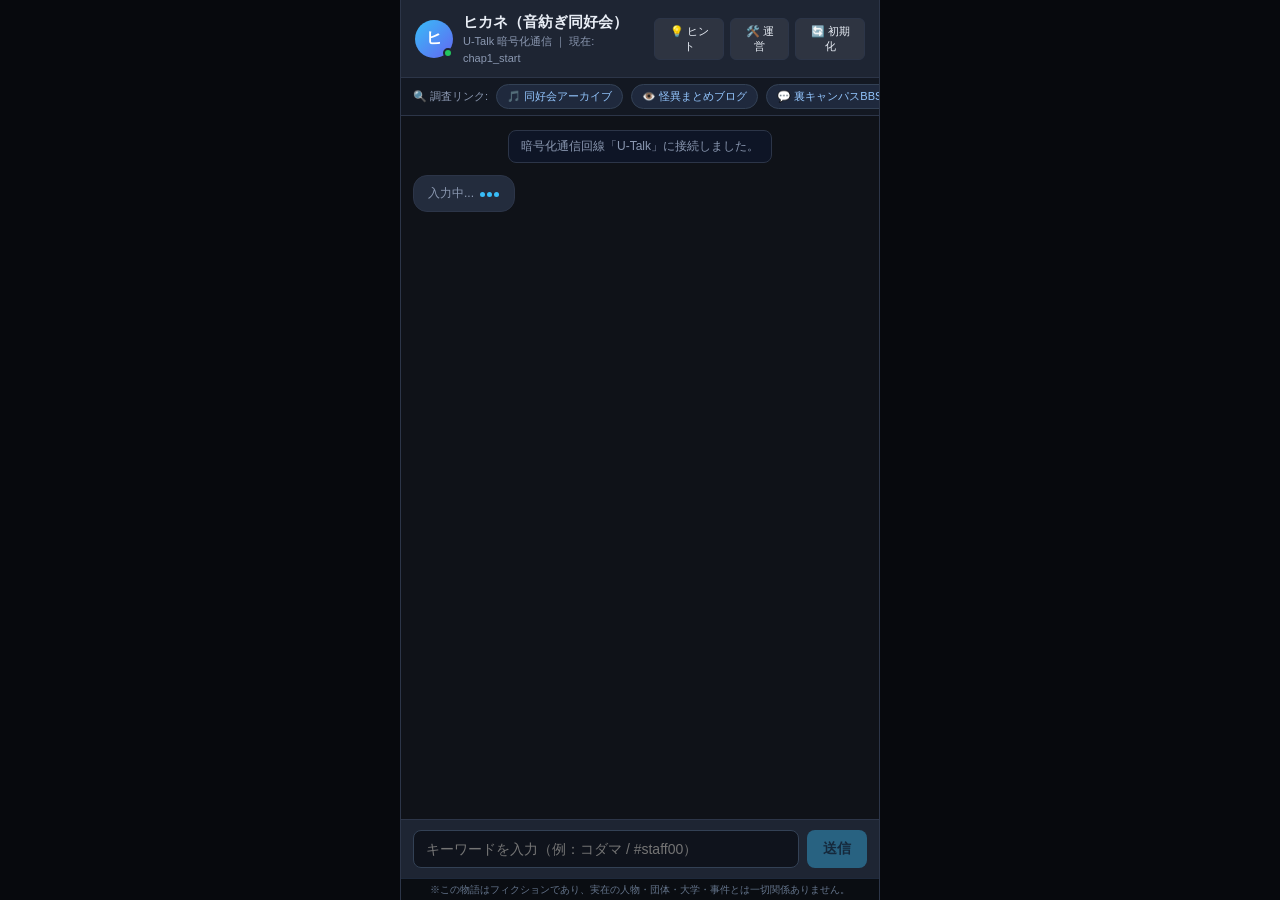
<file: index.html>
<!DOCTYPE html>
<html lang="ja">
<head>
  <meta charset="UTF-8">
  <meta name="viewport" content="width=device-width, initial-scale=1.0, maximum-scale=1.0, user-scalable=no">
  <title>U-Talk | 音紡ぎ同好会 連絡用チャット</title>
  <meta name="robots" content="noindex, nofollow">
  <link rel="stylesheet" href="css/style.css">
</head>
<body>
  <div class="app-container">
    <!-- ヘッダー -->
    <header class="chat-header">
      <div class="header-left">
        <div class="avatar-circle">
          ヒ
          <span class="status-dot"></span>
        </div>
        <div>
          <div class="header-title">ヒカネ（音紡ぎ同好会）</div>
          <div class="header-subtitle" id="header-status-sub">U-Talk 暗号化通信 ｜ オンライン</div>
        </div>
      </div>
      <div class="header-actions">
        <button class="header-btn" id="header-hint-btn" title="ヒントを見る">💡 ヒント</button>
        <button class="header-btn" id="header-staff-btn" title="運営・デバッグメニュー (#staff00)">🛠️ 運営</button>
        <button class="header-btn" id="header-reset-btn" title="最初からやり直す">🔄 初期化</button>
      </div>
    </header>

    <!-- 探索用別サイトへのクイックアクセスバー -->
    <nav class="quick-nav">
      <span class="quick-nav-label">🔍 調査リンク:</span>
      <a class="nav-pill" href="pages/club.html">🎵 同好会アーカイブ</a>
      <a class="nav-pill" href="pages/urban.html">👁️ 怪異まとめブログ</a>
      <a class="nav-pill" href="pages/bbs.html">💬 裏キャンパスBBS</a>
    </nav>

    <!-- チャットタイムライン -->
    <main class="chat-timeline" id="chat-timeline"></main>

    <!-- キーワード自由入力欄 -->
    <div class="chat-input-bar">
      <input
        type="text"
        id="chat-input"
        class="chat-input"
        placeholder="キーワードを入力（例：コダマ / #staff00）"
        autocomplete="off"
      >
      <button id="chat-send-btn" class="chat-send-btn">送信</button>
    </div>

    <!-- フィクション明記バー -->
    <div class="disclaimer-bar">
      ※この物語はフィクションであり、実在の人物・団体・大学・事件とは一切関係ありません。
    </div>

    <!-- 運営・デバッグモーダル (#staff00 でも起動) -->
    <div class="staff-modal" id="staff-modal">
      <div style="display:flex;justify-content:space-between;align-items:center;margin-bottom:12px;">
        <h2 style="font-size:16px;color:#38bdf8;">🛠️ 運営・デバッグ支援メニュー (#staff00)</h2>
        <button class="header-btn" onclick="document.getElementById('staff-modal').classList.remove('open')">✕ 閉じる</button>
      </div>

      <div class="staff-card">
        <h3>📊 現在の進行ステータス＆正解確認</h3>
        <div id="staff-status-box" style="font-size:12.5px;line-height:1.7;"></div>
      </div>

      <div class="staff-card">
        <h3>💡 詰まった来場者への救済</h3>
        <div class="staff-btn-grid">
          <button class="staff-btn" onclick="window.ARG_FORCE_HINT()">現在の章の3段階ヒントをすべてチャットに表示</button>
        </div>
      </div>

      <div class="staff-card">
        <h3>⏭️ 章ジャンプ（テストプレイ・強制進行用）</h3>
        <div class="staff-btn-grid">
          <button class="staff-btn" onclick="window.ARG_JUMP_SCENE('chap1_start')">第1章：導入（曲名の謎）</button>
          <button class="staff-btn" onclick="window.ARG_JUMP_SCENE('chap1_fake')">第1章：偽答えルート（マダコ）</button>
          <button class="staff-btn" onclick="window.ARG_JUMP_SCENE('chap2_urban')">第2章：怪異の名前（うつしみさん）</button>
          <button class="staff-btn" onclick="window.ARG_JUMP_SCENE('chap3_truth')">第3章：時間のズレ（3年前）</button>
          <button class="staff-btn" onclick="window.ARG_JUMP_SCENE('chap4_ritual')">第4章：最終儀式（合言葉分岐）</button>
          <button class="staff-btn" onclick="window.ARG_JUMP_SCENE('ending_bad')">BAD END確認</button>
          <button class="staff-btn" onclick="window.ARG_JUMP_SCENE('ending_true')">TRUE END確認</button>
        </div>
      </div>

      <div class="staff-card">
        <h3>🔄 データ初期化</h3>
        <button class="staff-btn" style="background:#7f1d1d;border-color:#f43f5e;" onclick="window.ARG_RESET()">進行データを完全に消去して最初から開始</button>
      </div>
    </div>
  </div>

  <script src="data/scenario_data.js"></script>
  <script src="js/arg_engine.js"></script>
  <script>
    document.addEventListener("DOMContentLoaded", function () {
      window.ARG_ENGINE.initChatApp();
    });
  </script>
</body>
</html>
</file>
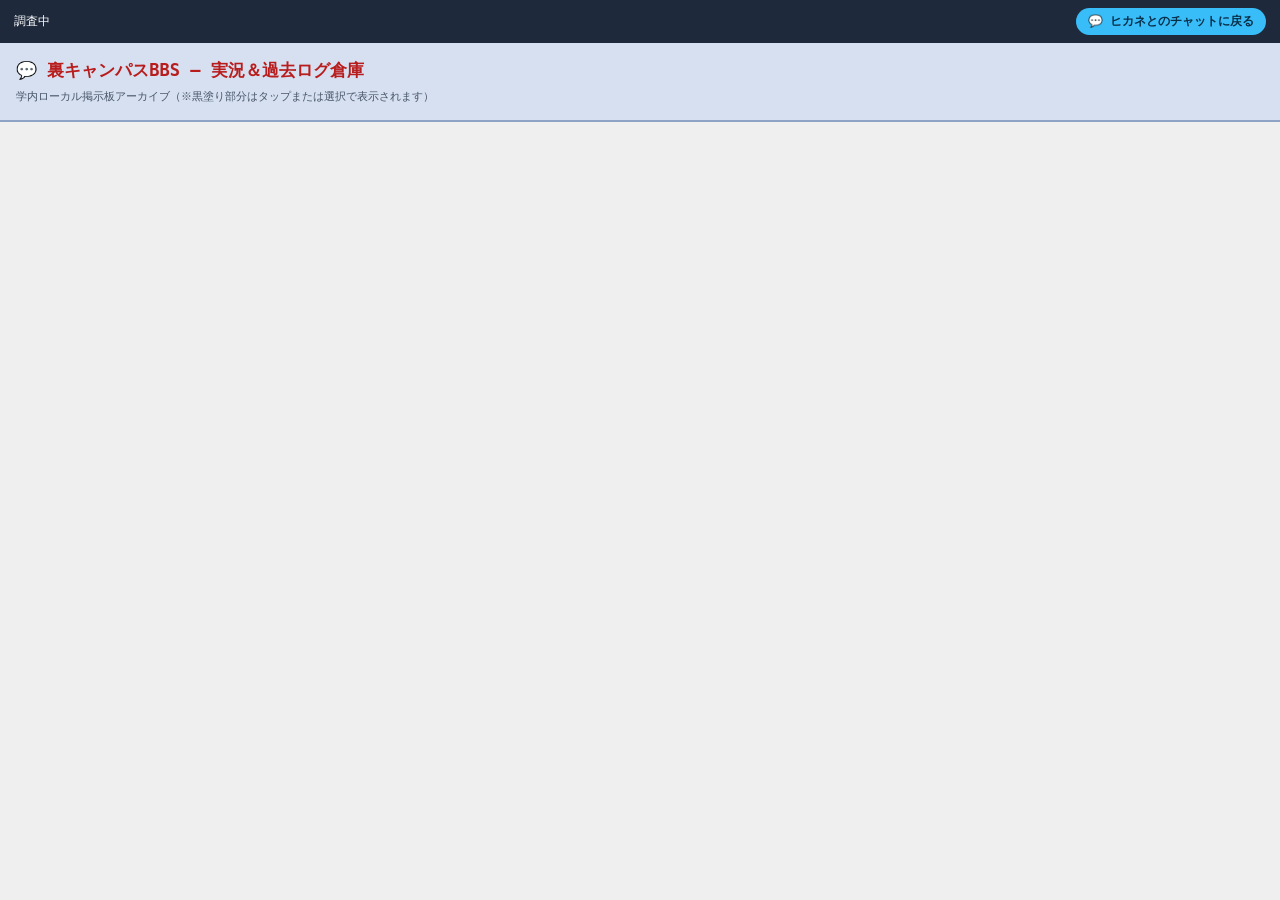
<file: pages/bbs.html>
<!DOCTYPE html>
<html lang="ja">
<head>
  <meta charset="UTF-8">
  <meta name="viewport" content="width=device-width, initial-scale=1.0">
  <title>裏キャンパスBBS | 学内匿名掲示板ログ</title>
  <style>
    body {
      font-family: "MS PGothic", "Hiragino Kaku Gothic ProN", monospace, sans-serif;
      background-color: #efefef;
      color: #222;
      margin: 0;
      padding: 0;
      line-height: 1.6;
    }
    .top-return-bar {
      background: #1e293b;
      color: #f8fafc;
      padding: 8px 14px;
      display: flex;
      justify-content: space-between;
      align-items: center;
      font-size: 12px;
      position: sticky;
      top: 0;
      z-index: 20;
    }
    .top-return-bar a {
      background: #38bdf8;
      color: #082f49;
      text-decoration: none;
      padding: 4px 12px;
      border-radius: 999px;
      font-weight: bold;
    }
    .bbs-header {
      background: #d6e0f0;
      border-bottom: 2px solid #8fa3c7;
      padding: 14px 16px;
    }
    .bbs-header h1 {
      margin: 0;
      font-size: 17px;
      color: #b91c1c;
    }
    .bbs-header p {
      margin: 4px 0 0;
      font-size: 11px;
      color: #475569;
    }
    .container {
      max-width: 660px;
      margin: 14px auto;
      padding: 0 12px 40px;
    }
    .web-article-card {
      background: #f8fafc;
      border: 1px solid #94a3b8;
      padding: 12px;
      margin-bottom: 12px;
      border-radius: 4px;
    }
    .web-article-meta {
      font-size: 11px;
      color: #047857;
      font-weight: bold;
      margin-bottom: 4px;
    }
    .web-article-title {
      font-size: 14px;
      color: #991b1b;
      margin: 0 0 8px;
    }
    .web-article-body {
      font-size: 13.5px;
    }
    /* タップまたはドラッグ選択で浮かび上がる隠し文字ギミック */
    .secret-reveal {
      background-color: #111827;
      color: #111827;
      padding: 10px 12px;
      border-radius: 6px;
      border: 1px dashed #64748b;
      cursor: pointer;
      user-select: all;
      transition: color 0.25s, background-color 0.25s;
    }
    .secret-reveal:hover,
    .secret-reveal:active,
    .secret-reveal.revealed {
      background-color: #fef9c3;
      color: #0f172a;
      border-color: #eab308;
    }
  </style>
</head>
<body>
  <div class="top-return-bar">
    <span id="web-flag-status">調査中</span>
    <a href="../index.html">💬 ヒカネとのチャットに戻る</a>
  </div>

  <header class="bbs-header">
    <h1>💬 裏キャンパスBBS — 実況＆過去ログ倉庫</h1>
    <p>学内ローカル掲示板アーカイブ（※黒塗り部分はタップまたは選択で表示されます）</p>
  </header>

  <main class="container">
    <div id="web-Dynamic-content"></div>
  </main>

  <script src="../data/scenario_data.js"></script>
  <script src="../js/arg_engine.js"></script>
  <script>
    document.addEventListener("DOMContentLoaded", function () {
      window.ARG_ENGINE.initWebPage("bbs");
      document.body.addEventListener("click", function (e) {
        const box = e.target.closest(".secret-reveal");
        if (box) box.classList.toggle("revealed");
      });
    });
  </script>
</body>
</html>
</file>
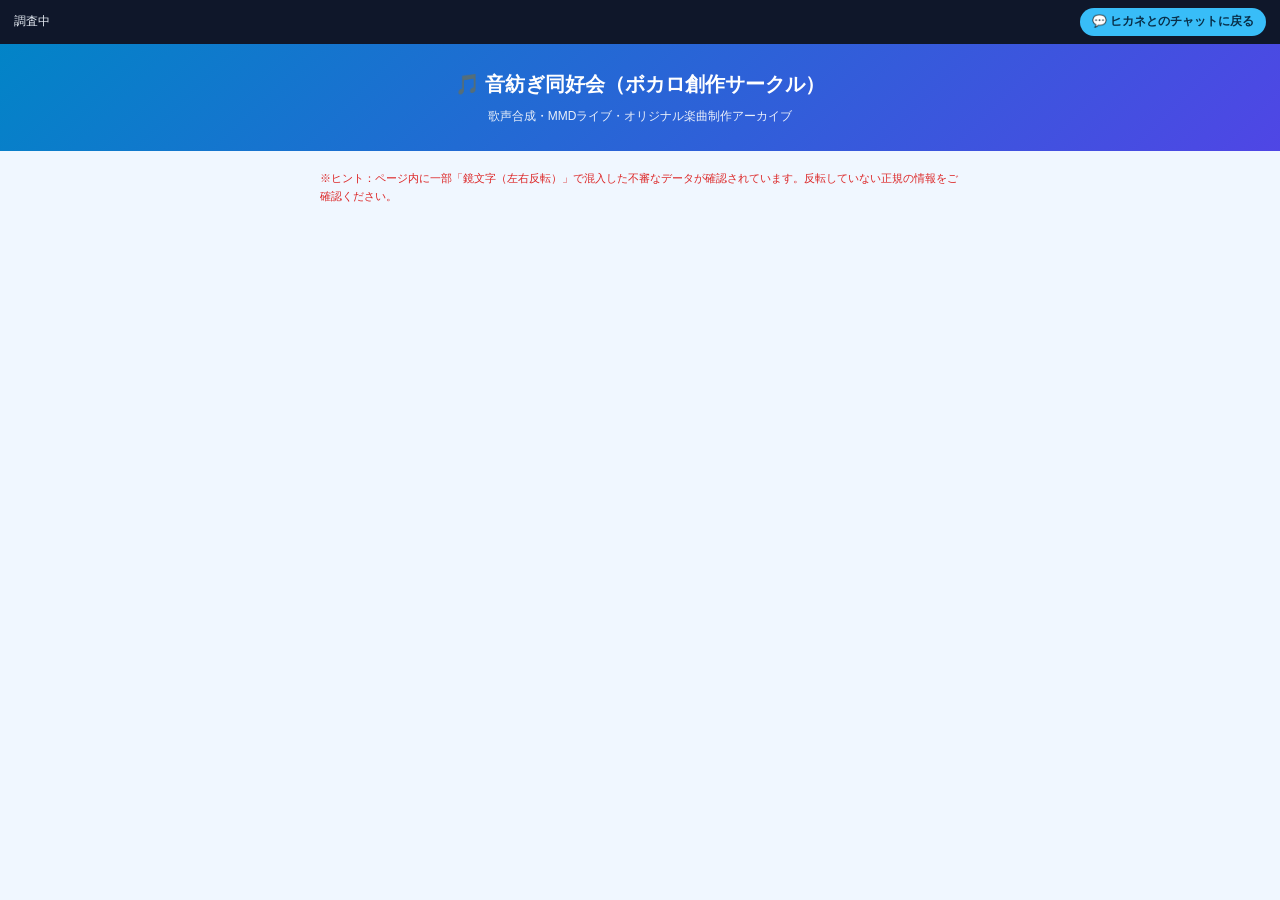
<file: pages/club.html>
<!DOCTYPE html>
<html lang="ja">
<head>
  <meta charset="UTF-8">
  <meta name="viewport" content="width=device-width, initial-scale=1.0">
  <title>音紡ぎ同好会 公式アーカイブ | 文化祭特設ページ</title>
  <style>
    body {
      font-family: "Hiragino Kaku Gothic ProN", "Yu Gothic", sans-serif;
      background-color: #f0f7ff;
      color: #1e293b;
      margin: 0;
      padding: 0;
      line-height: 1.65;
    }
    .top-return-bar {
      background: #0f172a;
      color: #e2e8f0;
      padding: 8px 14px;
      display: flex;
      justify-content: space-between;
      align-items: center;
      font-size: 12px;
      position: sticky;
      top: 0;
      z-index: 20;
    }
    .top-return-bar a {
      background: #38bdf8;
      color: #082f49;
      text-decoration: none;
      padding: 4px 12px;
      border-radius: 999px;
      font-weight: bold;
    }
    .site-header {
      background: linear-gradient(135deg, #0284c7, #4f46e5);
      color: #fff;
      padding: 24px 16px;
      text-align: center;
    }
    .site-header h1 {
      margin: 0 0 6px;
      font-size: 20px;
    }
    .site-header p {
      margin: 0;
      font-size: 12px;
      opacity: 0.9;
    }
    .container {
      max-width: 640px;
      margin: 18px auto;
      padding: 0 14px 40px;
    }
    .web-article-card {
      background: #fff;
      border: 1px solid #cbd5e1;
      border-radius: 10px;
      padding: 16px;
      margin-bottom: 16px;
      box-shadow: 0 2px 6px rgba(0,0,0,0.04);
    }
    .web-article-meta {
      font-size: 11px;
      color: #64748b;
      margin-bottom: 6px;
    }
    .web-article-title {
      font-size: 16px;
      color: #0f172a;
      margin: 0 0 10px;
      border-bottom: 2px solid #38bdf8;
      padding-bottom: 6px;
    }
    .web-article-body {
      font-size: 14px;
    }
    .mirror-hint {
      display: inline-block;
      background: #fef2f2;
      border: 1px dashed #ef4444;
      color: #991b1b;
      padding: 3px 8px;
      border-radius: 4px;
      margin-top: 4px;
      transform: scaleX(-1);
    }
    .mirror-note {
      font-size: 11px;
      color: #dc2626;
      margin-top: 6px;
    }
  </style>
</head>
<body>
  <div class="top-return-bar">
    <span id="web-flag-status">調査中</span>
    <a href="../index.html">💬 ヒカネとのチャットに戻る</a>
  </div>

  <header class="site-header">
    <h1>🎵 音紡ぎ同好会（ボカロ創作サークル）</h1>
    <p>歌声合成・MMDライブ・オリジナル楽曲制作アーカイブ</p>
  </header>

  <main class="container">
    <div id="web-Dynamic-content"></div>
    <p class="mirror-note">※ヒント：ページ内に一部「鏡文字（左右反転）」で混入した不審なデータが確認されています。反転していない正規の情報をご確認ください。</p>
  </main>

  <script src="../data/scenario_data.js"></script>
  <script src="../js/arg_engine.js"></script>
  <script>
    document.addEventListener("DOMContentLoaded", function () {
      window.ARG_ENGINE.initWebPage("club");
    });
  </script>
</body>
</html>
</file>
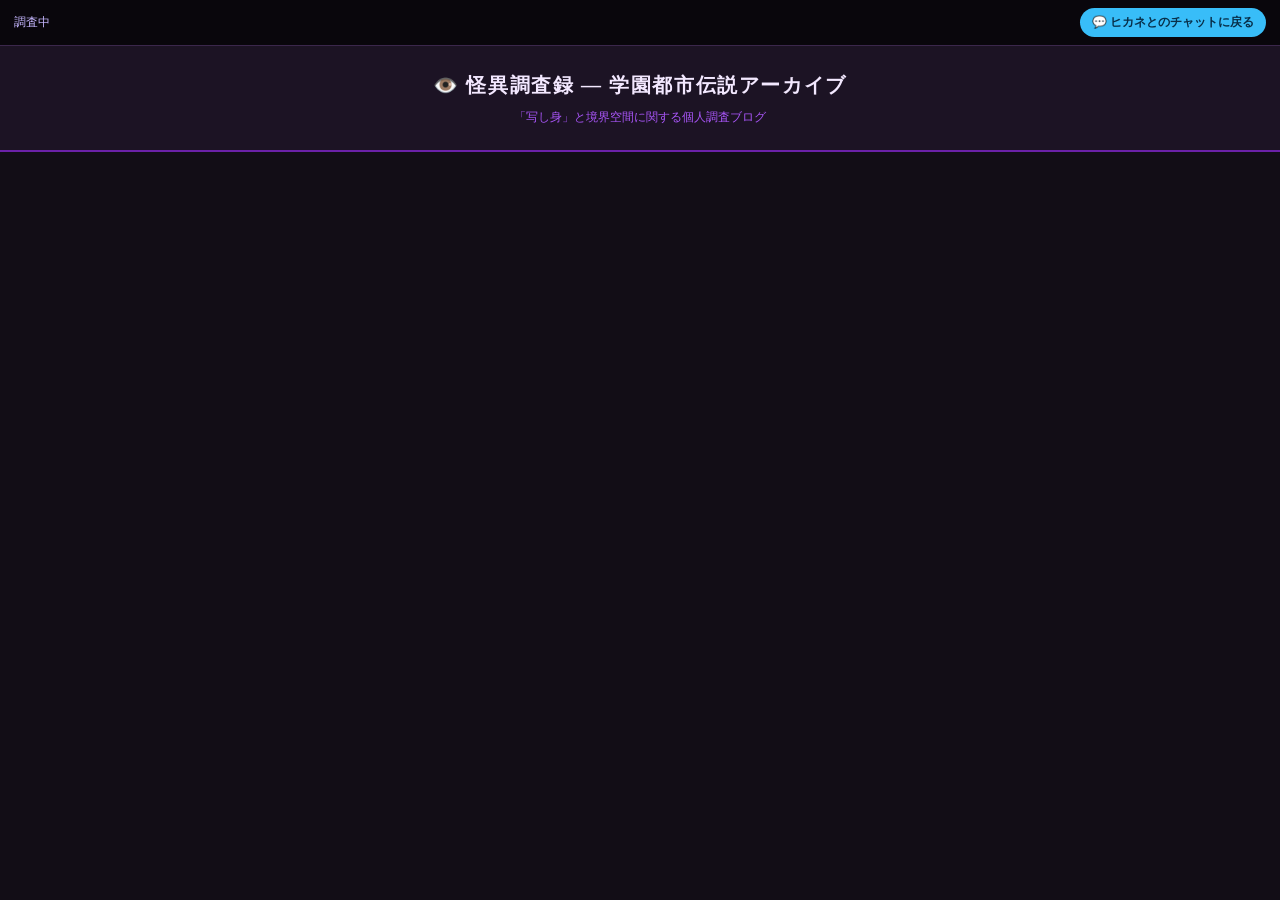
<file: pages/urban.html>
<!DOCTYPE html>
<html lang="ja">
<head>
  <meta charset="UTF-8">
  <meta name="viewport" content="width=device-width, initial-scale=1.0">
  <title>怪異調査録 | 都市伝説・民俗学まとめブログ</title>
  <style>
    body {
      font-family: "Hiragino Mincho ProN", "Yu Mincho", serif;
      background-color: #120d16;
      color: #e2d9eb;
      margin: 0;
      padding: 0;
      line-height: 1.75;
    }
    .top-return-bar {
      background: #09060c;
      border-bottom: 1px solid #3b274c;
      color: #c4b5fd;
      padding: 8px 14px;
      display: flex;
      justify-content: space-between;
      align-items: center;
      font-size: 12px;
      font-family: sans-serif;
      position: sticky;
      top: 0;
      z-index: 20;
    }
    .top-return-bar a {
      background: #38bdf8;
      color: #082f49;
      text-decoration: none;
      padding: 4px 12px;
      border-radius: 999px;
      font-weight: bold;
    }
    .blog-header {
      background: #1c1324;
      border-bottom: 2px solid #6b21a8;
      padding: 22px 16px;
      text-align: center;
    }
    .blog-header h1 {
      margin: 0 0 4px;
      font-size: 20px;
      color: #f3e8ff;
      letter-spacing: 0.08em;
    }
    .blog-header p {
      margin: 0;
      font-size: 12px;
      color: #a855f7;
    }
    .container {
      max-width: 640px;
      margin: 18px auto;
      padding: 0 14px 40px;
    }
    .web-article-card {
      background: #1a1221;
      border: 1px solid #4c1d95;
      border-radius: 8px;
      padding: 16px;
      margin-bottom: 16px;
    }
    .web-article-meta {
      font-size: 11px;
      color: #a78bfa;
      font-family: sans-serif;
      margin-bottom: 6px;
    }
    .web-article-title {
      font-size: 17px;
      color: #f5d0fe;
      margin: 0 0 12px;
      border-left: 4px solid #c084fc;
      padding-left: 10px;
    }
    .web-article-body {
      font-size: 14px;
      font-family: sans-serif;
    }
    .fake-box {
      background: #2e1021;
      border: 2px dashed #f43f5e;
      padding: 12px;
      border-radius: 6px;
      margin: 8px 0;
    }
    .mirror-badge {
      display: inline-block;
      color: #fda4af;
      font-size: 12px;
      transform: scaleX(-1);
    }
  </style>
</head>
<body>
  <div class="top-return-bar">
    <span id="web-flag-status">調査中</span>
    <a href="../index.html">💬 ヒカネとのチャットに戻る</a>
  </div>

  <header class="blog-header">
    <h1>👁️ 怪異調査録 — 学園都市伝説アーカイブ</h1>
    <p>「写し身」と境界空間に関する個人調査ブログ</p>
  </header>

  <main class="container">
    <div id="web-Dynamic-content"></div>
  </main>

  <script src="../data/scenario_data.js"></script>
  <script src="../js/arg_engine.js"></script>
  <script>
    document.addEventListener("DOMContentLoaded", function () {
      window.ARG_ENGINE.initWebPage("urban");
    });
  </script>
</body>
</html>
</file>
<file: css/style.css>
/* 文化祭ARG 架空チャットアプリ「U-Talk」＆ホラー演出スタイルシート */
:root {
  --bg-dark: #0f1218;
  --bg-panel: #171c26;
  --bg-header: #1e2533;
  --border-color: #2c3548;
  --text-main: #e8edf5;
  --text-sub: #8b98b1;
  --bubble-hikane: #232c3d;
  --bubble-player: #2b5b84;
  --bubble-mystery: #2a121b;
  --accent-cyan: #38bdf8;
  --accent-danger: #f43f5e;
  --accent-warn: #f59e0b;
}

* {
  box-sizing: border-box;
  margin: 0;
  padding: 0;
}

body {
  background-color: #07090d;
  color: var(--text-main);
  font-family: -apple-system, BlinkMacSystemFont, "Hiragino Kaku Gothic ProN", "Yu Gothic", Meiryo, sans-serif;
  line-height: 1.55;
  display: flex;
  justify-content: center;
  min-height: 100vh;
}

/* スマホ枠コンテナ（PCでもスマホサイズで綺麗に中央表示） */
.app-container {
  width: 100%;
  max-width: 480px;
  height: 100vh;
  height: 100dvh;
  background-color: var(--bg-dark);
  display: flex;
  flex-direction: column;
  border-left: 1px solid var(--border-color);
  border-right: 1px solid var(--border-color);
  position: relative;
  overflow: hidden;
}

/* ヘッダー */
.chat-header {
  background-color: var(--bg-header);
  padding: 10px 14px;
  border-bottom: 1px solid var(--border-color);
  display: flex;
  align-items: center;
  justify-content: space-between;
  z-index: 10;
}

.header-left {
  display: flex;
  align-items: center;
  gap: 10px;
}

.avatar-circle {
  width: 38px;
  height: 38px;
  border-radius: 50%;
  background: linear-gradient(135deg, #38bdf8, #6366f1);
  display: flex;
  align-items: center;
  justify-content: center;
  font-weight: bold;
  font-size: 16px;
  color: #fff;
  position: relative;
  flex-shrink: 0;
}

.status-dot {
  width: 10px;
  height: 10px;
  background-color: #22c55e;
  border: 2px solid var(--bg-header);
  border-radius: 50%;
  position: absolute;
  bottom: 0;
  right: 0;
}

.header-title {
  font-size: 15px;
  font-weight: 700;
}

.header-subtitle {
  font-size: 11px;
  color: var(--text-sub);
}

.header-actions {
  display: flex;
  gap: 6px;
}

.header-btn {
  background: rgba(255, 255, 255, 0.07);
  border: 1px solid var(--border-color);
  color: var(--text-main);
  font-size: 11px;
  padding: 5px 9px;
  border-radius: 6px;
  cursor: pointer;
  text-decoration: none;
  transition: background 0.15s;
}

.header-btn:hover {
  background: rgba(255, 255, 255, 0.15);
}

/* 探索リンクバー（上部クイック遷移バー） */
.quick-nav {
  background-color: #131822;
  border-bottom: 1px solid var(--border-color);
  padding: 6px 12px;
  display: flex;
  align-items: center;
  gap: 8px;
  overflow-x: auto;
  font-size: 12px;
}

.quick-nav-label {
  color: var(--text-sub);
  font-size: 11px;
  white-space: nowrap;
}

.nav-pill {
  background: #1f293d;
  border: 1px solid #334155;
  color: #93c5fd;
  padding: 3px 10px;
  border-radius: 999px;
  text-decoration: none;
  white-space: nowrap;
  font-size: 11px;
  display: inline-flex;
  align-items: center;
  gap: 4px;
}

.nav-pill:hover {
  background: #2b3954;
}

/* チャットタイムライン */
.chat-timeline {
  flex: 1;
  overflow-y: auto;
  padding: 14px 12px 24px;
  display: flex;
  flex-direction: column;
  gap: 12px;
  scroll-behavior: smooth;
}

/* 日付バッジ（3年前演出対応） */
.date-badge {
  align-self: center;
  background: rgba(255, 255, 255, 0.08);
  color: var(--text-sub);
  font-size: 11px;
  padding: 3px 12px;
  border-radius: 999px;
  margin: 4px 0;
}

.date-badge.eerie-date {
  background: rgba(244, 63, 94, 0.15);
  border: 1px solid rgba(244, 63, 94, 0.4);
  color: #fda4af;
  letter-spacing: 0.04em;
}

/* システム通知メッセージ */
.msg-system {
  align-self: center;
  background: rgba(15, 23, 42, 0.85);
  border: 1px solid var(--border-color);
  color: var(--text-sub);
  font-size: 12px;
  padding: 6px 12px;
  border-radius: 8px;
  text-align: center;
  max-width: 90%;
}

/* 通信阻害エラー通知 */
.msg-jammed {
  align-self: center;
  background: rgba(127, 29, 29, 0.35);
  border: 1px solid rgba(244, 63, 94, 0.6);
  color: #fecdd3;
  font-size: 12px;
  padding: 7px 14px;
  border-radius: 8px;
  text-align: center;
  max-width: 92%;
  animation: glitch-shake 0.35s ease;
}

/* 独り言ヒントボックス */
.msg-hint {
  align-self: flex-start;
  background: rgba(245, 158, 11, 0.12);
  border-left: 3px solid var(--accent-warn);
  color: #fde68a;
  font-size: 12.5px;
  padding: 8px 12px;
  border-radius: 4px 8px 8px 4px;
  max-width: 88%;
}

/* 吹き出し行 */
.msg-row {
  display: flex;
  gap: 8px;
  max-width: 88%;
  align-items: flex-end;
}

.msg-row.hikane,
.msg-row.mystery {
  align-self: flex-start;
}

.msg-row.player {
  align-self: flex-end;
  flex-direction: row-reverse;
}

.msg-avatar {
  width: 32px;
  height: 32px;
  border-radius: 50%;
  display: flex;
  align-items: center;
  justify-content: center;
  font-size: 13px;
  font-weight: bold;
  flex-shrink: 0;
  align-self: flex-start;
}

.msg-row.hikane .msg-avatar {
  background: linear-gradient(135deg, #38bdf8, #6366f1);
  color: #fff;
}

.msg-row.mystery .msg-avatar {
  background: linear-gradient(135deg, #9f1239, #31102f);
  border: 1px solid #f43f5e;
  color: #fda4af;
}

.msg-content-wrap {
  display: flex;
  flex-direction: column;
  gap: 3px;
}

.msg-sender-name {
  font-size: 11px;
  color: var(--text-sub);
  margin-left: 2px;
}

.msg-bubble-line {
  display: flex;
  align-items: flex-end;
  gap: 6px;
}

.msg-row.player .msg-bubble-line {
  flex-direction: row;
  justify-content: flex-end;
}

.msg-timestamp {
  font-size: 10.5px;
  color: #64748b;
  white-space: nowrap;
  user-select: none;
  margin-bottom: 2px;
  font-feature-settings: "tnum";
}

.msg-bubble {
  padding: 9px 13px;
  border-radius: 14px;
  font-size: 14px;
  word-break: break-word;
  position: relative;
  max-width: 100%;
}

.msg-row.hikane .msg-bubble {
  background-color: var(--bubble-hikane);
  border: 1px solid #2e3a50;
  border-top-left-radius: 4px;
}

.msg-row.mystery .msg-bubble {
  background-color: var(--bubble-mystery);
  border: 1px solid rgba(244, 63, 94, 0.5);
  color: #ffe4e6;
  border-top-left-radius: 4px;
}

.msg-row.player .msg-bubble {
  background-color: var(--bubble-player);
  color: #fff;
  border-bottom-right-radius: 4px;
}

.msg-bubble a {
  color: #7dd3fc;
  text-decoration: underline;
  font-weight: 600;
}

/* ===== 6種のホラー演出 ===== */

/* 1. 左右反転演出 (mirror) */
.effect-mirror .msg-bubble {
  border-color: #a855f7 !important;
  background: #1f1633 !important;
}

.mirror-text {
  display: inline-block;
  transform: scaleX(-1);
  unicode-bidi: bidi-override;
  color: #e9d5ff;
}

.mirror-toggle-hint {
  display: block;
  margin-top: 6px;
  font-size: 11px;
  color: #c084fc;
  cursor: pointer;
  text-decoration: underline;
}

/* 2. ノイズ割り込み演出 (glitch) */
.effect-glitch .msg-bubble {
  animation: glitch-shake 0.45s ease-in-out 2;
  text-shadow: 1.5px 0 #f43f5e, -1.5px 0 #38bdf8;
}

@keyframes glitch-shake {
  0%, 100% { transform: translate(0, 0); }
  20% { transform: translate(-3px, 1px); }
  40% { transform: translate(3px, -1px); }
  60% { transform: translate(-2px, -1px); }
  80% { transform: translate(2px, 1px); }
}

/* 3. 数秒後に消去されるメッセージ (vanish) */
.vanished-msg {
  opacity: 0.45;
  font-style: italic;
  color: #f87171 !important;
  border-style: dashed !important;
}

/* 4. 入力中インジケーター */
.typing-indicator {
  display: inline-flex;
  align-items: center;
  gap: 5px;
  background-color: var(--bubble-hikane);
  border: 1px solid var(--border-color);
  padding: 8px 14px;
  border-radius: 14px;
  font-size: 12px;
  color: var(--text-sub);
  align-self: flex-start;
}

.typing-dots span {
  display: inline-block;
  width: 5px;
  height: 5px;
  background-color: var(--accent-cyan);
  border-radius: 50%;
  margin: 0 1px;
  animation: blink 1.2s infinite;
}

.typing-dots span:nth-child(2) { animation-delay: 0.2s; }
.typing-dots span:nth-child(3) { animation-delay: 0.4s; }

@keyframes blink {
  0%, 80%, 100% { opacity: 0.2; }
  40% { opacity: 1; }
}

/* メディア添付（画像・合成音声プレイヤー） */
.media-box {
  margin-top: 8px;
  border-radius: 8px;
  overflow: hidden;
  border: 1px solid var(--border-color);
  background: #0b0e14;
}

.media-caption {
  font-size: 11px;
  color: var(--text-sub);
  padding: 6px 8px;
  border-top: 1px solid var(--border-color);
}

.audio-player-box {
  margin-top: 8px;
  background: rgba(15, 23, 42, 0.9);
  border: 1px solid #475569;
  border-radius: 8px;
  padding: 8px 10px;
}

.audio-play-btn {
  background: #334155;
  color: #f8fafc;
  border: 1px solid #64748b;
  padding: 5px 11px;
  border-radius: 6px;
  font-size: 12px;
  cursor: pointer;
  display: inline-flex;
  align-items: center;
  gap: 6px;
}

.audio-play-btn:hover {
  background: #475569;
}

.audio-subtitle {
  margin-top: 6px;
  font-size: 11.5px;
  color: #cbd5e1;
}

/* エンディングカード・巻き戻しボタン */
.ending-card {
  margin-top: 8px;
  padding: 14px;
  border-radius: 10px;
  text-align: center;
}

.ending-card.bad {
  background: rgba(127, 29, 29, 0.3);
  border: 1px solid #f43f5e;
}

.ending-card.true {
  background: rgba(14, 116, 144, 0.25);
  border: 1px solid #38bdf8;
}

.rewind-btn {
  margin-top: 10px;
  background: linear-gradient(135deg, #e11d48, #9333ea);
  color: #fff;
  border: none;
  padding: 10px 18px;
  border-radius: 8px;
  font-weight: bold;
  font-size: 13px;
  cursor: pointer;
}

/* 入力フォーム下部 */
.chat-input-bar {
  background-color: var(--bg-header);
  border-top: 1px solid var(--border-color);
  padding: 10px 12px;
  display: flex;
  gap: 8px;
  align-items: center;
}

.chat-input {
  flex: 1;
  background-color: #0f131c;
  border: 1px solid #334155;
  color: var(--text-main);
  padding: 10px 12px;
  border-radius: 8px;
  font-size: 14px;
  outline: none;
}

.chat-input:focus {
  border-color: var(--accent-cyan);
}

.chat-send-btn {
  background-color: var(--accent-cyan);
  color: #082f49;
  border: none;
  padding: 10px 16px;
  border-radius: 8px;
  font-weight: 700;
  font-size: 14px;
  cursor: pointer;
  white-space: nowrap;
}

.chat-send-btn:disabled {
  opacity: 0.4;
  cursor: not-allowed;
}

/* 運営・デバッグモーダル (#staff00) */
.staff-modal {
  position: absolute;
  inset: 0;
  background: rgba(7, 9, 13, 0.92);
  z-index: 100;
  display: none;
  flex-direction: column;
  padding: 16px;
  overflow-y: auto;
}

.staff-modal.open {
  display: flex;
}

.staff-card {
  background: var(--bg-panel);
  border: 1px solid var(--border-color);
  border-radius: 10px;
  padding: 14px;
  margin-bottom: 12px;
}

.staff-card h3 {
  font-size: 14px;
  margin-bottom: 8px;
  color: var(--accent-cyan);
}

.staff-btn-grid {
  display: flex;
  flex-wrap: wrap;
  gap: 6px;
}

.staff-btn {
  background: #263147;
  color: #e2e8f0;
  border: 1px solid #475569;
  padding: 6px 10px;
  border-radius: 6px;
  font-size: 12px;
  cursor: pointer;
}

.staff-btn:hover {
  background: #334155;
}

.disclaimer-bar {
  font-size: 10px;
  color: #64748b;
  text-align: center;
  padding: 3px 8px;
  background: #0a0d12;
  border-top: 1px solid #1e293b;
}
</file>
